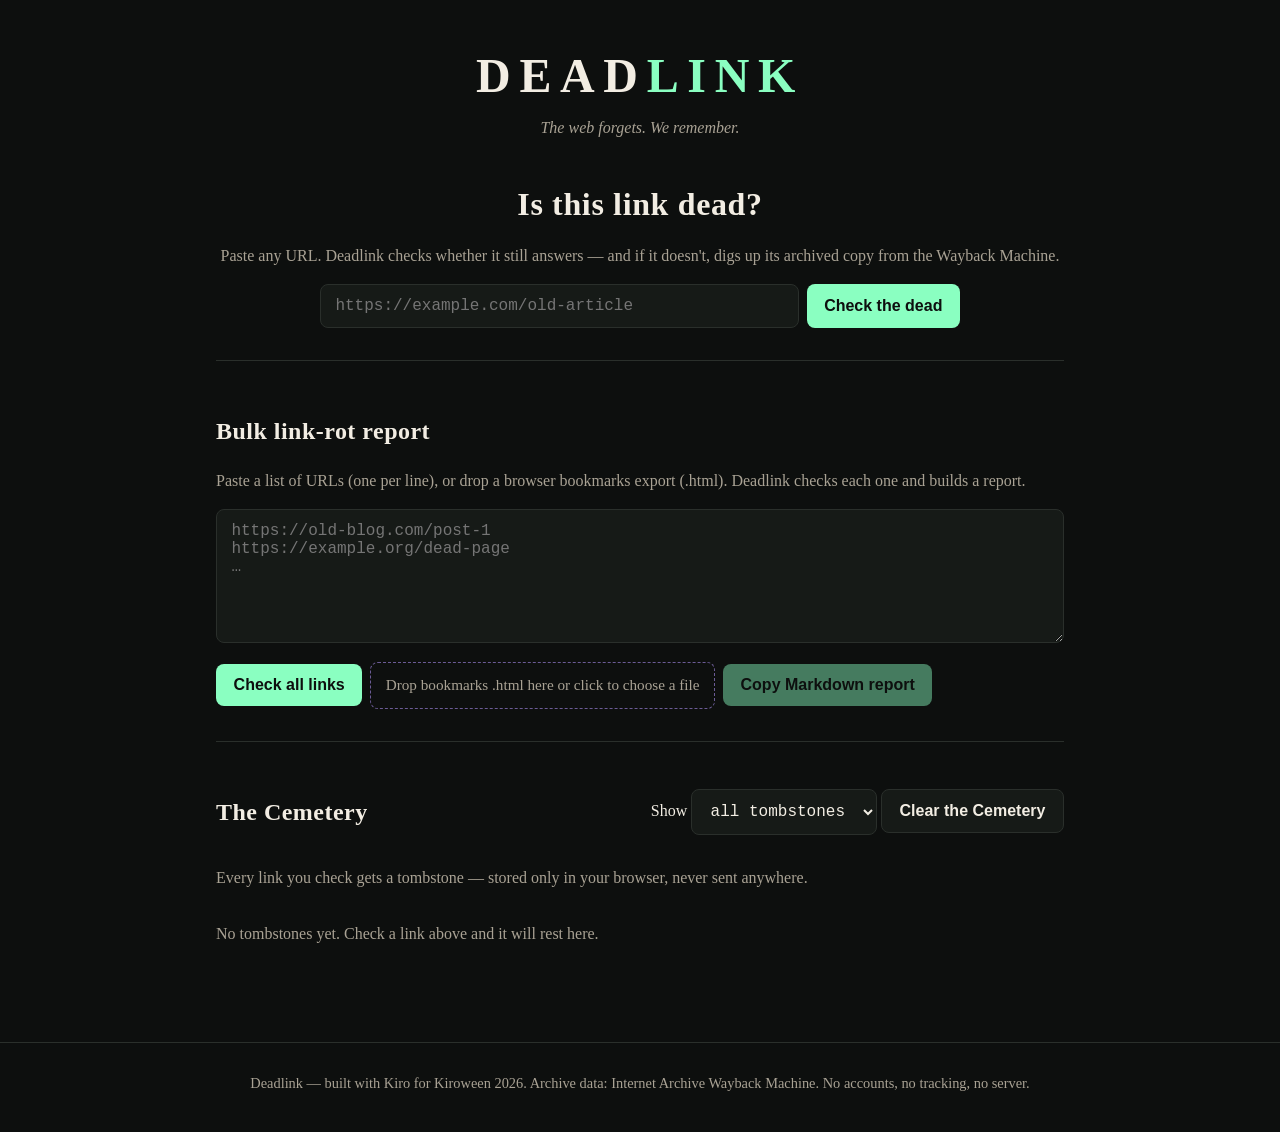
<file: index.html>
<!DOCTYPE html>
<html lang="en">
<head>
<meta charset="utf-8">
<meta name="viewport" content="width=device-width, initial-scale=1">
<title>Deadlink — Resurrect the Dead Web</title>
<meta name="description" content="Deadlink finds dead links and brings them back via the Internet Archive. Free, no account, no server.">
<link rel="stylesheet" href="styles.css">
</head>
<body>
<header class="top">
  <div class="wordmark">DEAD<span class="link-word">LINK</span></div>
  <p class="tagline">The web forgets. We remember.</p>
</header>

<main>
  <section class="hero" aria-label="Check one link">
    <h1>Is this link dead?</h1>
    <p class="sub">Paste any URL. Deadlink checks whether it still answers — and if it doesn't, digs up its archived copy from the Wayback Machine.</p>
    <form id="single-form" autocomplete="off">
      <input id="single-url" type="text" inputmode="url" placeholder="https://example.com/old-article" aria-label="URL to check" spellcheck="false">
      <button type="submit">Check the dead</button>
    </form>
    <p id="single-error" class="error" role="alert" hidden></p>
    <div id="verdict" class="verdict" hidden></div>
  </section>

  <section class="bulk" aria-label="Check many links">
    <h2>Bulk link-rot report</h2>
    <p class="sub">Paste a list of URLs (one per line), or drop a browser bookmarks export (.html). Deadlink checks each one and builds a report.</p>
    <textarea id="bulk-input" rows="6" placeholder="https://old-blog.com/post-1&#10;https://example.org/dead-page&#10;…" aria-label="List of URLs"></textarea>
    <div class="bulk-actions">
      <button id="bulk-run" type="button">Check all links</button>
      <label class="drop" for="bulk-file">Drop bookmarks .html here or click to choose a file
        <input id="bulk-file" type="file" accept=".html,.htm,text/html" hidden>
      </label>
      <button id="bulk-copy" type="button" disabled>Copy Markdown report</button>
    </div>
    <div id="bulk-progress" class="progress" hidden><div id="bulk-bar"></div><span id="bulk-label"></span></div>
    <p id="bulk-summary" class="summary" hidden></p>
    <div id="bulk-results" class="results"></div>
  </section>

  <section class="cemetery" aria-label="The Cemetery">
    <div class="cemetery-head">
      <h2>The Cemetery</h2>
      <div>
        <label>Show
          <select id="cemetery-filter">
            <option value="all">all tombstones</option>
            <option value="dead">dead only</option>
            <option value="alive">alive only</option>
          </select>
        </label>
        <button id="cemetery-clear" type="button">Clear the Cemetery</button>
      </div>
    </div>
    <p class="sub">Every link you check gets a tombstone — stored only in your browser, never sent anywhere.</p>
    <div id="cemetery-grid" class="tomb-grid"></div>
    <p id="cemetery-empty" class="sub">No tombstones yet. Check a link above and it will rest here.</p>
  </section>
</main>

<footer>
  <p>Deadlink — built with Kiro for Kiroween 2026. Archive data: Internet Archive Wayback Machine. No accounts, no tracking, no server.</p>
</footer>

<script type="module" src="app.js"></script>
</body>
</html>
</file>
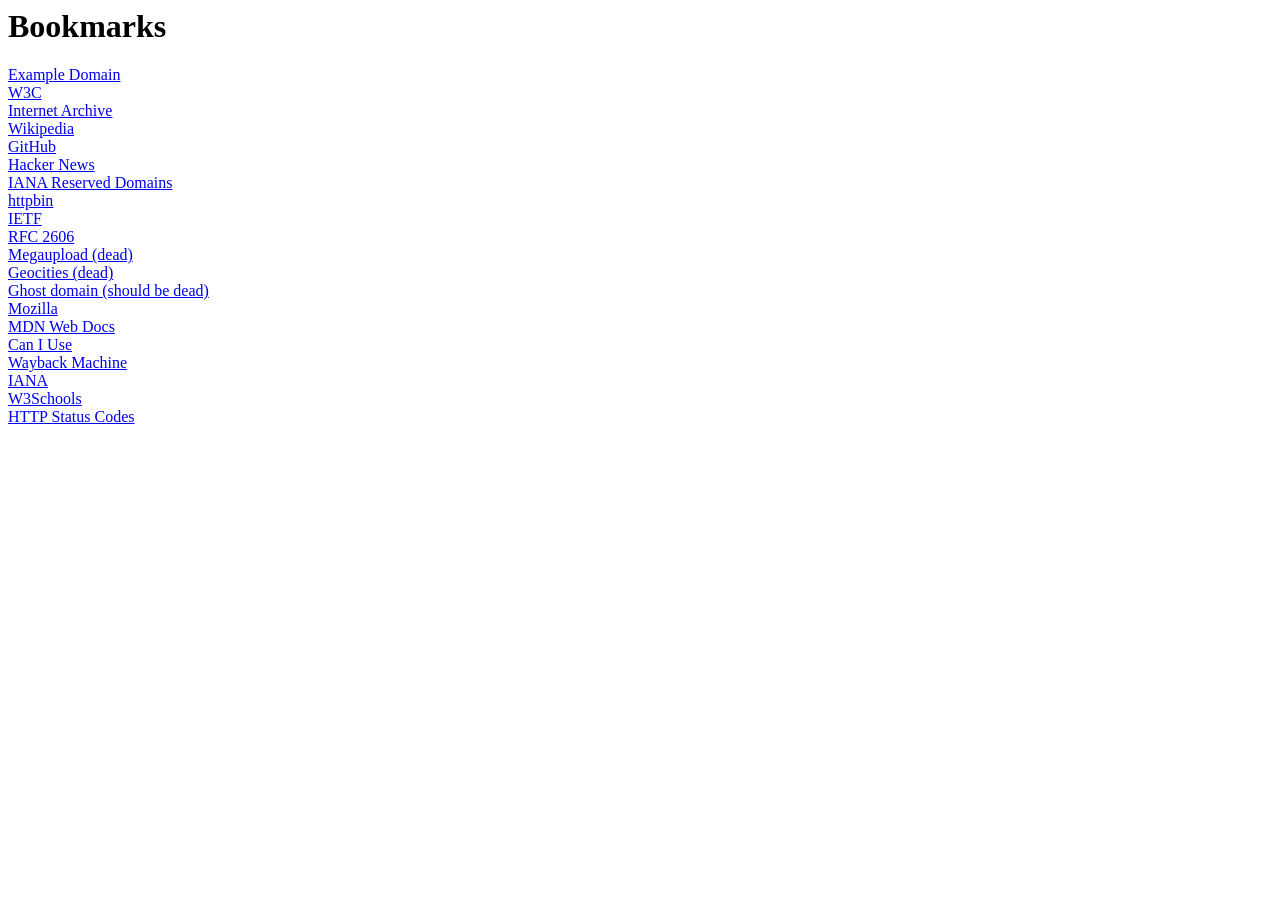
<file: tests/bookmarks-20.html>
<!DOCTYPE NETSCAPE-Bookmark-file-1>
<META HTTP-EQUIV="Content-Type" CONTENT="text/html; charset=UTF-8">
<TITLE>Deadlink 20-link test bookmarks</TITLE>
<H1>Bookmarks</H1>
<DL><p>
    <DT><A HREF="https://example.com" ADD_DATE="1699000000">Example Domain</A>
    <DT><A HREF="https://www.w3.org/" ADD_DATE="1699000001">W3C</A>
    <DT><A HREF="https://archive.org" ADD_DATE="1699000002">Internet Archive</A>
    <DT><A HREF="https://www.wikipedia.org" ADD_DATE="1699000003">Wikipedia</A>
    <DT><A HREF="https://github.com" ADD_DATE="1699000004">GitHub</A>
    <DT><A HREF="https://news.ycombinator.com" ADD_DATE="1699000005">Hacker News</A>
    <DT><A HREF="https://www.iana.org/domains/reserved" ADD_DATE="1699000006">IANA Reserved Domains</A>
    <DT><A HREF="https://httpbin.org" ADD_DATE="1699000007">httpbin</A>
    <DT><A HREF="https://www.ietf.org" ADD_DATE="1699000008">IETF</A>
    <DT><A HREF="https://www.rfc-editor.org/rfc/rfc2606" ADD_DATE="1699000009">RFC 2606</A>
    <DT><A HREF="http://megaupload.com" ADD_DATE="1699000010">Megaupload (dead)</A>
    <DT><A HREF="http://geocities.com" ADD_DATE="1699000011">Geocities (dead)</A>
    <DT><A HREF="http://this-domain-does-not-exist-xyz123deadlink.com" ADD_DATE="1699000012">Ghost domain (should be dead)</A>
    <DT><A HREF="https://www.mozilla.org" ADD_DATE="1699000013">Mozilla</A>
    <DT><A HREF="https://developer.mozilla.org" ADD_DATE="1699000014">MDN Web Docs</A>
    <DT><A HREF="https://caniuse.com" ADD_DATE="1699000015">Can I Use</A>
    <DT><A HREF="https://web.archive.org" ADD_DATE="1699000016">Wayback Machine</A>
    <DT><A HREF="https://www.iana.org" ADD_DATE="1699000017">IANA</A>
    <DT><A HREF="https://www.w3schools.com" ADD_DATE="1699000018">W3Schools</A>
    <DT><A HREF="https://httpstat.us" ADD_DATE="1699000019">HTTP Status Codes</A>
</DL>
</file>
<file: styles.css>
/* Deadlink — graveyard theme. Dark, legible, no framework. */
:root {
  --bg: #0d0f0e;
  --panel: #161a17;
  --bone: #f2ede3;
  --muted: #a9a294;
  --ecto: #8affc1;
  --fog: #6b5b95;
  --dead: #ff7a6b;
  --amber: #ffc857;
  --line: #2a2f2b;
}
* { box-sizing: border-box; }
body {
  margin: 0; background: var(--bg); color: var(--bone);
  font-family: Georgia, 'Times New Roman', serif; line-height: 1.5;
}
.top { text-align: center; padding: 2.5rem 1rem 0.5rem; }
.wordmark { font-size: 3rem; letter-spacing: .18em; font-weight: 700; }
.wordmark .link-word { color: var(--ecto); }
.tagline { color: var(--muted); font-style: italic; margin: .25rem 0 0; }
main { max-width: 880px; margin: 0 auto; padding: 0 1rem 3rem; }
h1, h2 { letter-spacing: .02em; }
.sub { color: var(--muted); }
.hero { text-align: center; padding: 1.5rem 0 2rem; border-bottom: 1px solid var(--line); }
.hero h1 { font-size: 2rem; margin: .5rem 0; }
form { display: flex; gap: .5rem; max-width: 640px; margin: 1rem auto 0; }
input[type="text"], textarea, select {
  background: var(--panel); color: var(--bone); border: 1px solid var(--line);
  border-radius: 8px; padding: .75rem .9rem; font-size: 1rem; width: 100%;
  font-family: ui-monospace, SFMono-Regular, Menlo, monospace;
}
button {
  background: var(--ecto); color: #0d0f0e; border: 0; border-radius: 8px;
  padding: .75rem 1.1rem; font-size: 1rem; font-weight: 700; cursor: pointer;
  white-space: nowrap;
}
button:disabled { opacity: .45; cursor: not-allowed; }
button.secondary { background: var(--panel); color: var(--bone); border: 1px solid var(--line); }
.error { color: var(--dead); }
.verdict {
  max-width: 640px; margin: 1.25rem auto 0; text-align: left;
  background: var(--panel); border: 1px solid var(--line); border-radius: 12px;
  padding: 1.25rem 1.5rem;
}
.verdict .v-word { font-size: 2.2rem; font-weight: 800; letter-spacing: .06em; margin: 0; }
.verdict .v-word.alive { color: var(--ecto); }
.verdict .v-word.dead { color: var(--dead); }
.verdict .v-word.unknown { color: var(--amber); }
.verdict .v-url { font-family: ui-monospace, monospace; word-break: break-all; color: var(--muted); }
.verdict .v-meta { margin: .6rem 0; }
.verdict a.resurrect {
  display: inline-block; margin-top: .5rem; background: var(--ecto); color: #0d0f0e;
  font-weight: 700; text-decoration: none; padding: .6rem 1rem; border-radius: 8px;
}
.verdict .note { color: var(--muted); font-size: .95rem; }
.bulk { padding: 2rem 0; border-bottom: 1px solid var(--line); }
.bulk-actions { display: flex; flex-wrap: wrap; gap: .5rem; margin-top: .75rem; align-items: center; }
.drop {
  border: 1px dashed var(--fog); border-radius: 8px; padding: .7rem .9rem;
  color: var(--muted); cursor: pointer; font-size: .95rem;
}
.drop.drag { border-color: var(--ecto); color: var(--ecto); }
.progress { margin-top: 1rem; background: var(--panel); border-radius: 8px; padding: .6rem .9rem; }
.progress #bulk-bar { height: 8px; background: var(--ecto); border-radius: 4px; width: 0%; transition: width .2s; }
.summary { font-weight: 700; margin-top: 1rem; }
.results table { width: 100%; border-collapse: collapse; margin-top: .75rem; font-size: .95rem; }
.results th, .results td { text-align: left; padding: .5rem .4rem; border-bottom: 1px solid var(--line); vertical-align: top; }
.results td.url { font-family: ui-monospace, monospace; word-break: break-all; }
.pill { display: inline-block; padding: .1rem .55rem; border-radius: 999px; font-size: .85rem; font-weight: 700; }
.pill.alive { background: #123524; color: var(--ecto); }
.pill.dead { background: #3a1712; color: var(--dead); }
.pill.unknown { background: #3a2f10; color: var(--amber); }
.cemetery { padding: 2rem 0; }
.cemetery-head { display: flex; flex-wrap: wrap; justify-content: space-between; align-items: center; gap: .5rem; }
.cemetery-head select { width: auto; }
#cemetery-clear { background: var(--panel); color: var(--bone); border: 1px solid var(--line); }
.tomb-grid { display: grid; grid-template-columns: repeat(auto-fill, minmax(240px, 1fr)); gap: .75rem; margin-top: 1rem; }
.tomb {
  background: var(--panel); border: 1px solid var(--line); border-top: 4px solid var(--fog);
  border-radius: 10px 10px 8px 8px; padding: .9rem 1rem;
}
.tomb.dead { border-top-color: var(--dead); }
.tomb.alive { border-top-color: var(--ecto); }
.tomb .t-url { font-family: ui-monospace, monospace; font-size: .85rem; word-break: break-all; color: var(--bone); }
.tomb .t-epitaph { font-style: italic; color: var(--muted); margin: .4rem 0; }
.tomb a { color: var(--ecto); }
footer { text-align: center; color: var(--muted); font-size: .9rem; padding: 1rem; border-top: 1px solid var(--line); }
@media (max-width: 720px) {
  .wordmark { font-size: 2.2rem; }
  form { flex-direction: column; }
  button { width: 100%; }
}
</file>
